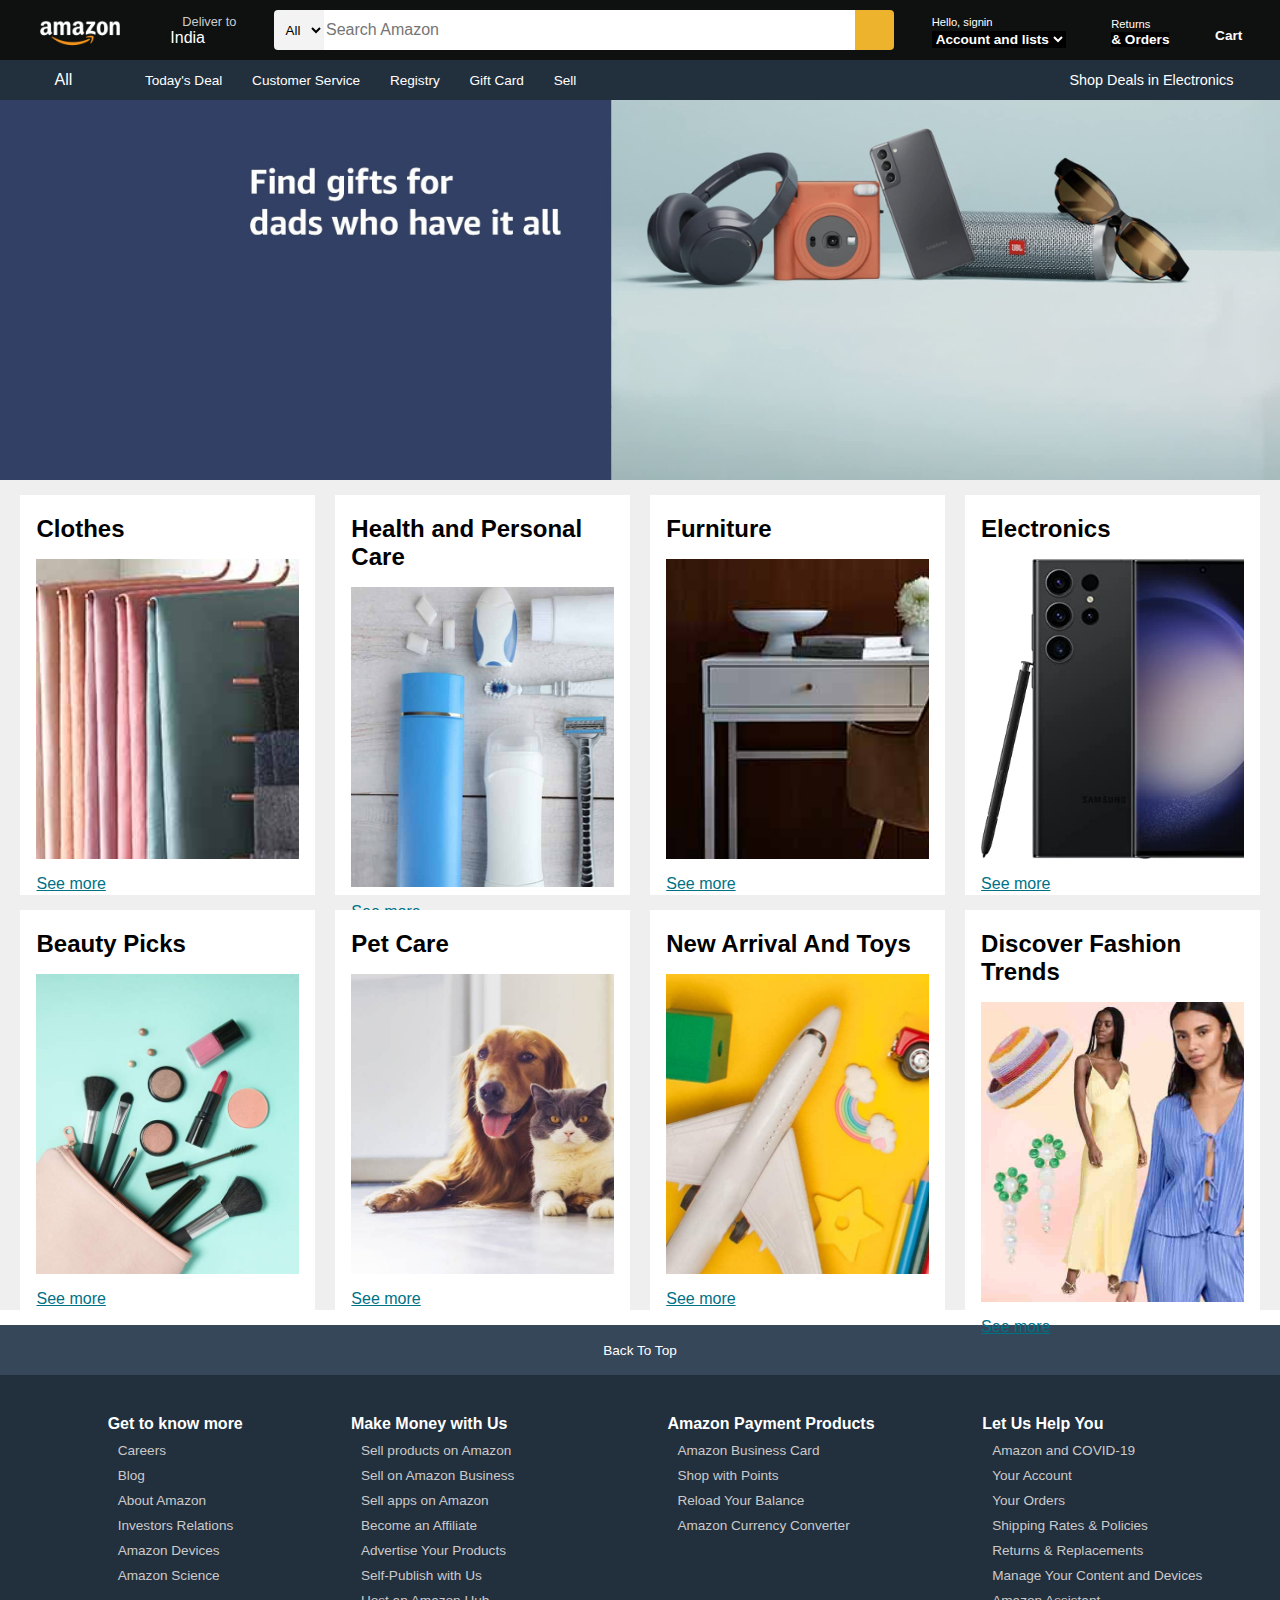
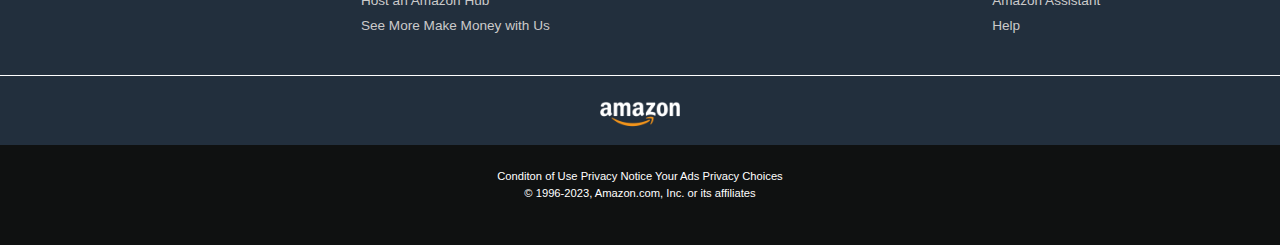
<file: index.html>
<!DOCTYPE html>
<html lang="en">
<head>
    <meta charset="UTF-8">
    <meta name="viewport" content="width=device-width, initial-scale=1.0">
    <title>Document</title>
    <link rel="stylesheet" href="index.css">
    <link rel="stylesheet" href="https://cdnjs.cloudflare.com/ajax/libs/font-awesome/6.4.2/css/all.min.css" integrity="sha512-z3gLpd7yknf1YoNbCzqRKc4qyor8gaKU1qmn+CShxbuBusANI9QpRohGBreCFkKxLhei6S9CQXFEbbKuqLg0DA==" crossorigin="anonymous" referrerpolicy="no-referrer" />
</head>
<body>
    <header>
        <div class="nav-bar" id="top">

            <div class="nav-logo">
                <div class="logo"></div>
            </div>

            <div class="nav-add border">
                <p class="add-first">Deliver to</p>
                <div class="add-icon">
                    <i class="fa-solid fa-location-dot"></i>
                    <p class="add-second">India</p>
                </div>
            </div>

            <div class="nav-search">
                <select class="search-select">
                    <option>All</option>
                    <option>Art & Craft</option>
                    <option>Automotive</option>
                    <option>Computer</option>
                    <option>Kindle Store</option>
                    <option>Toys</option>
                    <option>Video Games</option>
                    <option>Smartphones</option>
                </select>
                <input placeholder="Search Amazon" class="search-input">
                <div class="search-icon"><i class="fa-solid fa-magnifying-glass"></i></div>
            </div>

            <div class="nav-signin border">
                <p><span>Hello, signin</span></p>
                <select class="nav-second">
                    <option>Account and lists</option>
                </select>

            </div>

            <div class="nav-return border">
                <p><span>Returns</span></p>
                <p class="nav-second">& Orders</p>
                
            </div>

            <div class="nav-cart border">
                <i class="fa-solid fa-cart-shopping"></i>
                Cart
            </div>

        </div>

        <div class="panel">

            <div class="panel-all border">
                <i class="fa-solid fa-bars"></i>
                All
            </div>

            <div class="panel-ops">
                <p class="border">Today's Deal</p>
                <p class="border">Customer Service</p>
                <p class="border">Registry</p>
                <p class="border">Gift Card</p>
                <p class="border">Sell</p>
            </div>
            <div class="panel-deals">
                Shop Deals in Electronics
            </div>

        </div>  
    </header>

    <div class="hero-section">
        <div class="hero-message">

        </div>
    </div>

    <div class="shop-section">
        <div class="box1 box">
           <div class="box-content">
            <h2>Clothes</h2>
            <div class="box-img" style="background-image: url('box1_image.jpg');"></div>
            <a href="seemore.html">See more</a>
           </div>
        </div>

        <div class="box2 box">
            <div class="box-content">
            <h2>Health and Personal Care</h2>
            <div class="box-img" style="background-image: url('box2_image.jpg');"></div>
            <a href="seemore.html">See more</a>
           </div>
        </div>

        <div class="box3 box">
            <div class="box-content">
            <h2>Furniture</h2>
            <div class="box-img" style="background-image: url('box3_image.jpg');"></div>
            <a href="seemore.html">See more</a>
           </div>
        </div>

        <div class="box4 box">
            <div class="box-content">
            <h2>Electronics</h2>
            <div class="box-img" style="background-image: url('box4_image.jpg');"></div>
            <a href="seemore.html">See more</a>
           </div>
        </div>

        <div class="box5 box">
            <div class="box-content">
             <h2>Beauty Picks</h2>
             <div class="box-img" style="background-image: url('box5_image.jpg');"></div>
             <a href="seemore.html">See more</a>
            </div>
         </div>
 
         <div class="box6 box">
             <div class="box-content">
             <h2>Pet Care</h2>
             <div class="box-img" style="background-image: url('box6_image.jpg');"></div>
             <a href="seemore.html">See more</a>
            </div>
         </div>
 
         <div class="box7 box">
             <div class="box-content">
             <h2>New Arrival And Toys</h2>
             <div class="box-img" style="background-image: url('box7_image.jpg');"></div>
             <a href="seemore.html">See more</a>
            </div>
         </div>
 
         <div class="box8 box">
             <div class="box-content">
             <h2>Discover Fashion Trends</h2>
             <div class="box-img" style="background-image: url('box8_image.jpg');"></div>
             <a href="seemore.html">See more</a>
            </div>
         </div>

    </div>

    <footer>
        <div class="foot-panel1">
            <a href="#top">Back To Top</a>
        </div>

        <div class="foot-panel2">
            <ul>
                <p>Get to know more</p>
                <a href="seemore.html">Careers</a>
                <a href="seemore.html">Blog</a> 
                <a href="seemore.html">About Amazon</a> 
                <a href="seemore.html">Investors Relations</a> 
                <a href="seemore.html">Amazon Devices</a>
                <a href="seemore.html">Amazon Science</a>
            </ul>
            <ul>
                <p>Make Money with Us</p>
                <a href="seemore.html">Sell products on Amazon</a>
                <a href="seemore.html">Sell on Amazon Business</a> 
                <a href="seemore.html">Sell apps on Amazon</a> 
                <a href="seemore.html">Become an Affiliate</a> 
                <a href="seemore.html">Advertise Your Products</a>
                <a href="seemore.html">Self-Publish with Us</a>
                <a href="seemore.html">Host an Amazon Hub</a>
                <a href="seemore.html">See More Make Money with Us</a>
            </ul>
            <ul>
                <p>Amazon Payment Products</p>
                <a href="seemore.html">Amazon Business Card</a>
                <a href="seemore.html">Shop with Points</a> 
                <a href="seemore.html">Reload Your Balance</a> 
                <a href="seemore.html">Amazon Currency Converter</a> 
            </ul>
            <ul>
                <p>Let Us Help You</p>
                <a href="seemore.html">Amazon and COVID-19</a>
                <a href="seemore.html">Your Account</a> 
                <a href="seemore.html">Your Orders</a> 
                <a href="seemore.html">Shipping Rates & Policies</a> 
                <a href="seemore.html">Returns & Replacements</a>
                <a href="seemore.html">Manage Your Content and Devices</a>
                <a href="seemore.html">Amazon Assistant</a>
                <a href="seemore.html">Help</a>
            </ul>
        </div>

        <div class="foot-panel3">
            <div class="logo2"></div>
        </div>

        <div class="foot-panel4">
            <div class="pages">
                <a>Conditon of Use</a>
                <a>Privacy Notice</a>
                <a>Your Ads Privacy Choices</a>
            </div>
            <div class="copyright">© 1996-2023, Amazon.com, Inc. or its affiliates</div>
        </div>

    </footer>

</body>
</html>
</file>
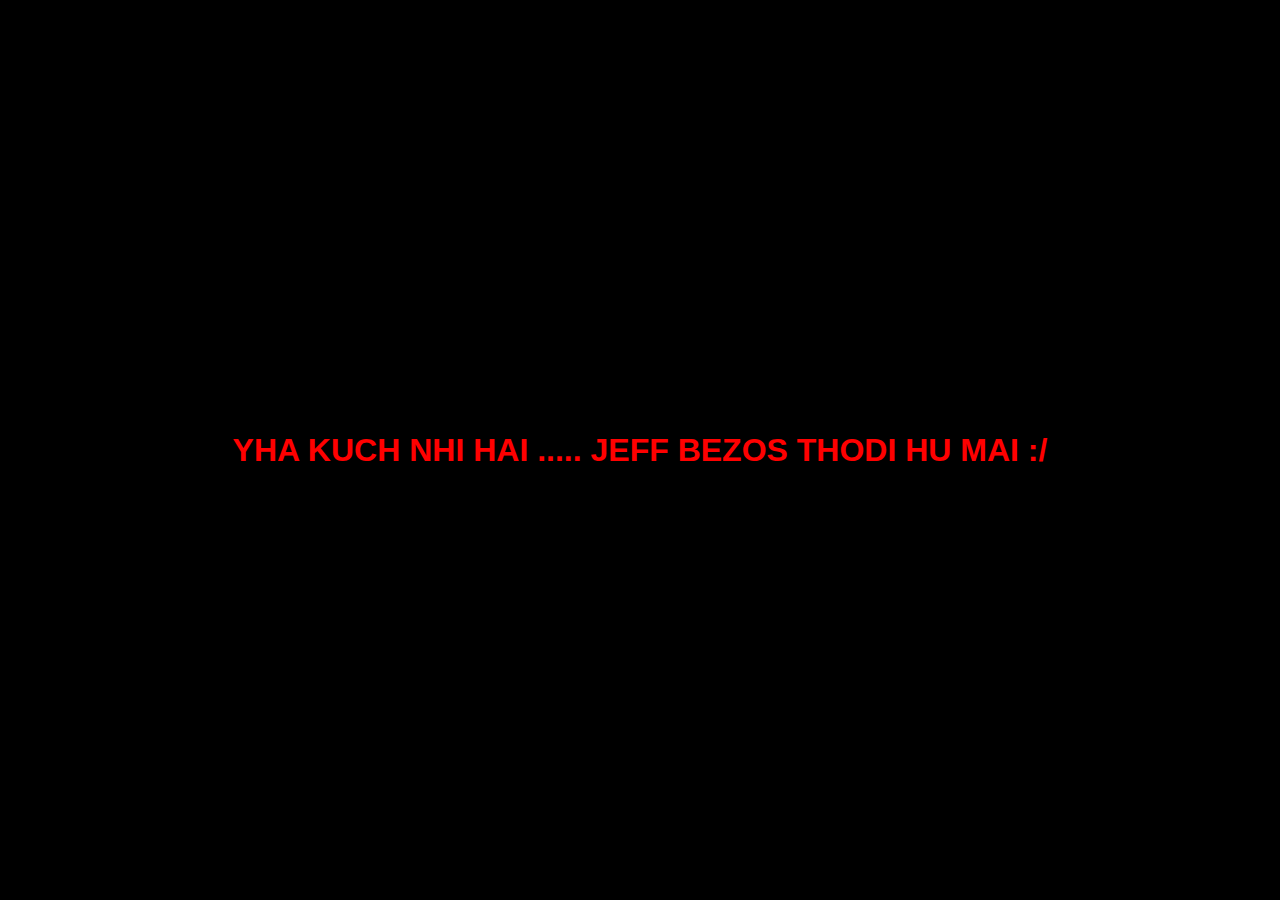
<file: seemore.html>
<!DOCTYPE html>
<html lang="en">
<head>
    <meta charset="UTF-8">
    <meta name="viewport" content="width=device-width, initial-scale=1.0">
    <title>Document</title>
    <link rel="stylesheet" href="index.css">
</head>
<body>
   <div class="idk"><h1>YHA KUCH NHI HAI ..... JEFF BEZOS THODI HU MAI :/</h1></div>
</body>
</html>
</file>
<file: index.css>
*{
    margin: 0;
    box-sizing: border-box;
    font-family: Arial;
    scroll-behavior: smooth;
}
.idk{
    height: 100vh;
    width: 100vw;
    color: red;
    background-color: black;
    display: flex;
    justify-content: center;
    align-items: center;
}
.nav-bar{
    height: 60px;
    background-color: #0f1111;
    color: white;
    display: flex;
    align-items: center;
    justify-content: space-evenly;
}

/* box_1 */

.nav-logo{
    height: 50px;
    width: 100px;
    background-color: 1.5px solid transparent;
}
.nav-logo:hover{
        border: 1.5px solid white;
        border-radius: 2px;
}
.logo{
    background-image: url("amazon_logo.png");
    background-size: cover;
    height: 50px;
    width: 100px;
}
.border{
    border: 1.5px solid transparent;
    padding: 7px;
}
.border:hover{
    border: 1.5px solid white;
    border-radius: 2px;
    padding: 7px;
}

/* box_2 */

.add-first{
   color: #cccccc;
   font-size: 0.8rem;
   margin-left: 15px;
}
.add-second{
    color: #ffffff;
    font-size: 1rem;
    margin-left: 3px;

}
.add-icon{
    display: flex;
    align-items: center;
}

/* box_3 */

.nav-search{
    display: flex;
    justify-content: space-evenly;
    width: 620px;
    height: 40px;
    border-radius: 4px;
    border: none;
    /* background-color: blue; */
}
.nav-search:hover{
    border: 2px solid orange;
}
.search-select{
    background-color: #f3f3f3;
    width: 50px;
    text-align: center;
    border-top-left-radius: 4px;
    border-bottom-left-radius: 4px;
    border: none;
}
.search-input{
    width: 100%;
    font-size: 1rem;
    border: none;
}
.search-icon{
    width: 45px;
    display: flex;
    justify-content: center;
    align-items: center;
    font-size: 1.3rem;
    background-color: rgb(237, 179, 45);
    color: #171b1b;
    border-top-right-radius: 4px;
    border-bottom-right-radius: 4px;
}
.search-icon:hover{
    background-color:  rgb(210, 155, 28);
}

/* box_4 */

span{
    font-size: 0.7rem;

}
.nav-second{
    font-size: 0.85rem;
    font-weight: 700;
    background-color: black;
    color: white;
    border: none;
}

/* box_6 */

.nav-cart i{
    font-size: 30px;
}
.nav-cart{
    font-size: 0.85rem;
    font-weight: 700;
}

/* panel */

.panel{
    height: 40px;
    background-color: #222f3d;
    color: white;
    display: flex; 
    align-items: center;
    justify-content: space-evenly;
}
.panel-ops p{
    display: inline;
    margin-left: 10px;
}
.panel-ops{
    width: 70%;
    font-size: 0.85rem;
}
.panel-deals{
    font-size: 0.90rem;
}

/* hero-section */


.hero-section{
    background-image: url("hero_image.jpg");
    height: 380px;
    background-size: cover;
    background-color: #e2e7e6;
}


.shop-section{
    display: flex;
    justify-content: space-evenly;
    background-color: rgb(239, 239, 239);
    display: flex;
    flex-wrap: wrap;
}
.box{
    /* border: 2px solid black; */
    height: 400px;
    width: 23%;
    background-color: white;
    padding: 20px 0px 15px;
    margin-top: 15px;
} 
.box-img{
    height: 300px;
    background-size: cover;
    margin-top: 1rem;
    margin-bottom: 1rem;
}
.box-content{
    margin-left: 1rem;
    margin-right: 1rem;
} 
.box-content a{
    color: #007185;
}
.box-content a:hover{
    color: rgb(176, 115, 3);
} 

/* footer */

footer{
    margin-top: 15px;
}

.foot-panel1{
    background-color: #37475a;
    color: white;
    height: 50px;
    display: flex;
    justify-content: center;
    align-items: center;
    font-size: 0.85rem;
}
.foot-panel1 a{
    color: white;
    text-decoration: none;
}
.foot-panel2{
    background-color: #222f3d;
    color: white;
    height: 300px;
    display: flex;
    justify-content: space-evenly;
}
ul a{
    display: block;
    text-decoration: none;
    color: rgb(203, 202, 202);
    font-size: 0.85rem;
    margin: 10px;
}
ul a:hover{
    text-decoration: underline;
}
ul{
    margin-top: 40px;
}
ul p{
    font-weight: bold;
}
.foot-panel3{
    background-color: #222f3d;
    color: white;
    border-top: 0.5px solid white ;
    height: 70px;
    display: flex;
    justify-content: center;
    align-items: center ;
}
.logo2{
    background-image: url("amazon_logo.png");
    background-size: cover;
    height: 50px;
    width: 100px;
}

.foot-panel4{
    background-color: #0f1111;
    color: white;
    /* display: flex;
    justify-content: center;
    align-items: center; */
    height: 100px;
}
.pages{
    font-size: 0.7rem;
    text-align: center;
    padding-top: 25px;
}
.copyright{
    font-size: 0.7rem;
    text-align: center;
    margin: 5px;
}
</file>
